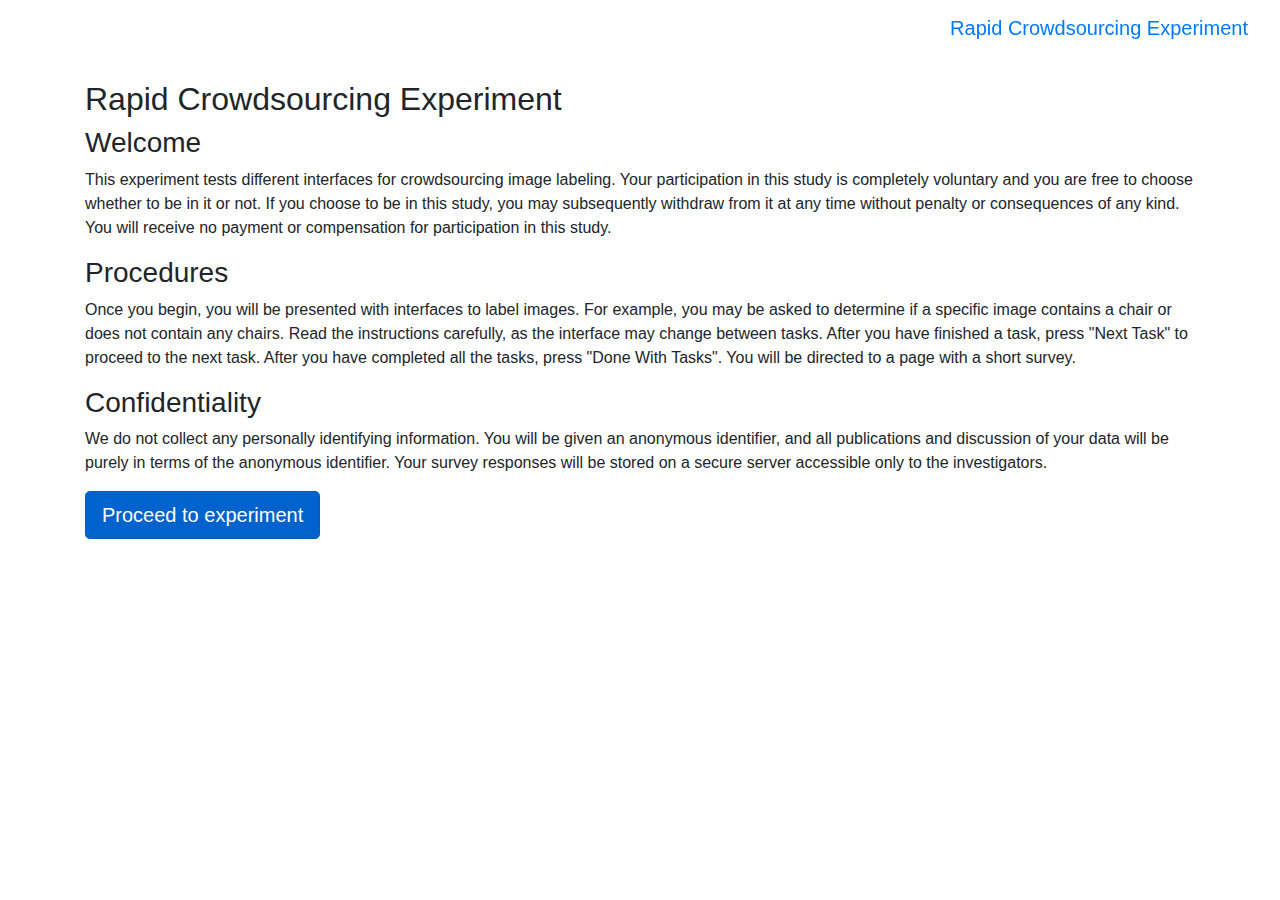
<file: app/index.html>
<!DOCTYPE html>

<html>
<!--
/* Copyright (c) 2017 Micah Smith, all rights reserved.
 */
-->

<head>
  <meta charset="utf-8">
  <title>Rapid Crowdsourcing Experiment</title>

  <!-- Use mobile-aware viewport -->
  <meta name="viewport" content=
    "width=device-width, initial-scale=1, shrink-to-fit=no">

  <!-- Load style sheets -->
  <link rel="stylesheet" href="https://maxcdn.bootstrapcdn.com/bootstrap/4.0.0-alpha.6/css/bootstrap.css">
  <link rel="stylesheet" href="main.css">
</head>

<body>

  <nav class="navbar navbar-toggleable-md navbar-inverse bg-inverse fixed-top">
    <button class="navbar-toggler navbar-toggler-right" type="button" data-toggle="collapse" data-target="#navbarsExampleDefault" aria-controls="navbarsExampleDefault" aria-expanded="false" aria-label="Toggle navigation">
      <span class="navbar-toggler-icon"></span>
    </button>
    <a class="navbar-brand" href="#">Rapid Crowdsourcing Experiment</a>

    <div class="collapse navbar-collapse" id="navbarsExampleDefault">
      <ul class="navbar-nav ml-auto">
        <li class="nav-item">
          <a class="nav-link" href="about.html">About</a>
        </li>
      </ul>
    </div>
  </nav>

    <div class="container">

      <div class="row">
        <div class="col-md-12">
          <h2> Rapid Crowdsourcing Experiment </h2>
          <h3> Welcome </h3>
          <p>
            This experiment tests different interfaces for crowdsourcing image
            labeling.
            
            Your participation in this study is completely voluntary and you
            are free to choose whether to be in it or not. If you choose to be
            in this study, you may subsequently withdraw from it at any time
            without penalty or consequences of any kind.

            You will receive no payment or compensation for participation in
            this study.
          </p>

          <h3> Procedures </h3>
          <p>
             Once you begin, you will be presented with interfaces to label
             images. For example, you may be asked to determine if a specific
             image contains a chair or does not contain any chairs. Read the
             instructions carefully, as the interface may change between tasks.

             After you have finished a task, press "Next Task" to proceed to the next task.

             After you have completed all the tasks, press "Done With Tasks".
             You will be directed to a page with a short survey.
          </p>

          <h3> Confidentiality </h3>
          <p>
            We do not collect any personally identifying information. You will
            be given an anonymous identifier, and all publications and
            discussion of your data will be purely in terms of the anonymous
            identifier. Your survey responses will be stored on a secure server
            accessible only to the investigators.
          </p>

          <a id="experiment_link" href="experiment.html" class="btn btn-primary btn-lg active" role="button" aria-pressed="true">Proceed to experiment</a>

        </div>
      </div>
    </div><!-- /.container -->

  <script>
    var search = window.location.search;
    console.log(search);
    var element = document.getElementById("experiment_link");
    element.href = element.href + search;
  </script>
</body>

</html>
</file>
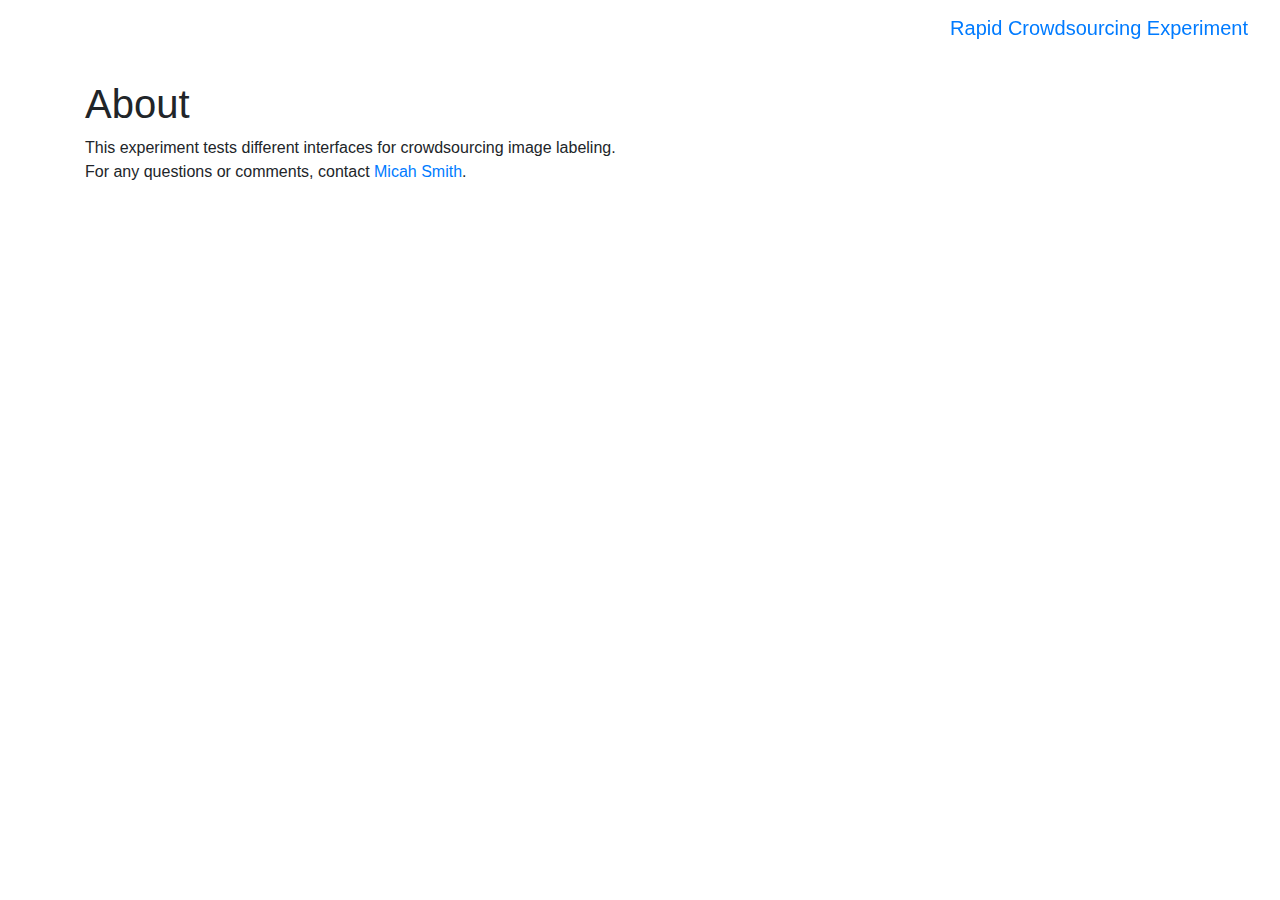
<file: app/about.html>
<!DOCTYPE html>

<html>
<!--
/* Copyright (c) 2017 Micah Smith, all rights reserved.
 */
-->

<head>
  <meta charset="utf-8">
  <title>About Rapid Crowdsourcing</title>

  <!-- Use mobile-aware viewport -->
  <meta name="viewport" content=
    "width=device-width, initial-scale=1, shrink-to-fit=no">

  <!-- Load style sheets -->
  <link rel="stylesheet" href="https://maxcdn.bootstrapcdn.com/bootstrap/4.0.0-alpha.6/css/bootstrap.css">
  <link rel="stylesheet" href="main.css">
</head>

<body>

  <nav class="navbar navbar-toggleable-md navbar-inverse bg-inverse fixed-top">
    <button class="navbar-toggler navbar-toggler-right" type="button" data-toggle="collapse" data-target="#navbarsExampleDefault" aria-controls="navbarsExampleDefault" aria-expanded="false" aria-label="Toggle navigation">
      <span class="navbar-toggler-icon"></span>
    </button>
    <a class="navbar-brand" href="index.html">Rapid Crowdsourcing Experiment</a>

    <div class="collapse navbar-collapse" id="navbarsExampleDefault">
      <ul class="navbar-nav ml-auto">
        <li class="nav-item">
          <a class="nav-link" href="about.html">About</a>
        </li>
      </ul>
    </div>
  </nav>

    <div class="container">

      <div class="row">
        <div class="col-md-12">
          <h1>About</h1>
          <p>
          This experiment tests different interfaces for crowdsourcing image labeling. <br>

          For any questions or comments, contact <a href="mailto:micahs@mit.edu?Subject=Rapid%20Crowdsourcing%20Experiment" target="_top">Micah Smith</a>.
          </p>
        </div>


      </div>

    </div><!-- /.container -->

</body>

</html>
</file>
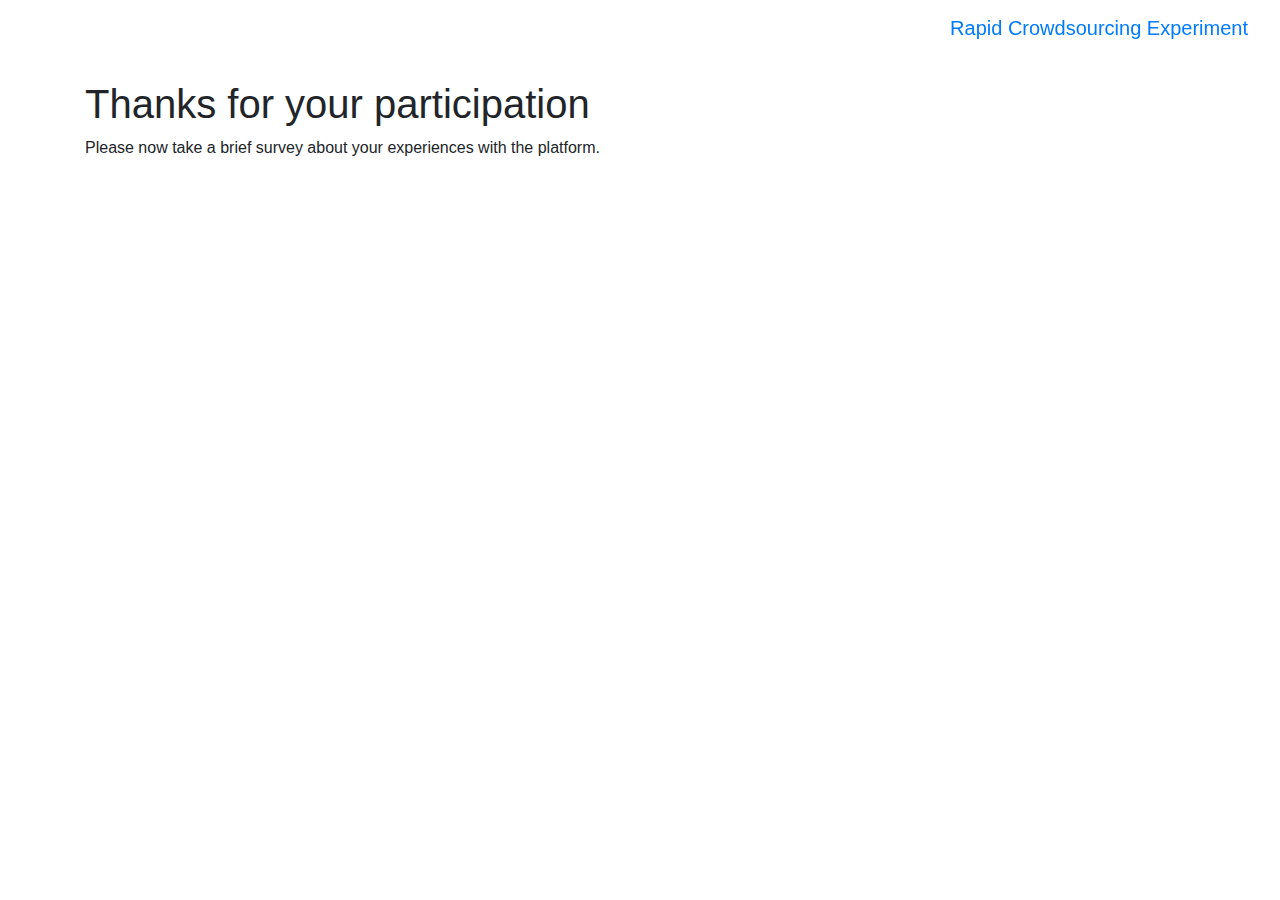
<file: app/survey.html>
<!DOCTYPE html>

<html>
<!--
/* Copyright (c) 2017 Micah Smith, all rights reserved.
 */
-->

<head>
  <meta charset="utf-8">
  <title>Rapid Crowdsourcing Survey</title>

  <!-- Use mobile-aware viewport -->
  <meta name="viewport" content=
    "width=device-width, initial-scale=1, shrink-to-fit=no">

  <!-- Load style sheets -->
  <link rel="stylesheet" href="https://maxcdn.bootstrapcdn.com/bootstrap/4.0.0-alpha.6/css/bootstrap.css">
  <link rel="stylesheet" href="main.css">
</head>

<body>

  <nav class="navbar navbar-toggleable-md navbar-inverse bg-inverse fixed-top">
    <button class="navbar-toggler navbar-toggler-right" type="button" data-toggle="collapse" data-target="#navbarsExampleDefault" aria-controls="navbarsExampleDefault" aria-expanded="false" aria-label="Toggle navigation">
      <span class="navbar-toggler-icon"></span>
    </button>
    <a class="navbar-brand" href="index.html">Rapid Crowdsourcing Experiment</a>

    <div class="collapse navbar-collapse" id="navbarsExampleDefault">
      <ul class="navbar-nav ml-auto">
        <li class="nav-item">
          <a class="nav-link" href="about.html">About</a>
        </li>
      </ul>
    </div>
  </nav>

    <div class="container">

      <div class="row">
        <div class="col-md-12">
          <h1> Thanks for your participation</h1>
          <p>
            Please now take a brief survey about your experiences with the platform.
          </p>
        </div>

        <iframe id="iFrame" src="#" width="760" height="700" frameborder="0" marginheight="0" marginwidth="0">Loading...</iframe>

      </div>

    </div><!-- /.container -->

  <!-- Load any supplemental Javascript libraries here -->
  <script src="https://ajax.googleapis.com/ajax/libs/jquery/3.1.1/jquery.min.js"></script>
  <script src="js/util.js"></script>
  <script>
    $(document).ready(function() {
      var url     = "https://docs.google.com/forms/d/e/1FAIpQLSdOU9MGarjQKnHtVKTx25eoA0cY1DICcw2EHAz39O-9bCbPEg"
      var entryid = "entry.1656911615";
      var uuid    = $.getUrlVar("uuid");
      if (uuid){
        var prefill = "{0}={1}&".format(entryid, uuid);
      } else {
        var prefill = "";
      }
      $( "#iFrame" ).attr({
        "src": "{0}/viewform?{1}embedded=true".format(url, prefill)
      });
    });
  </script>
</body>

</html>
</file>
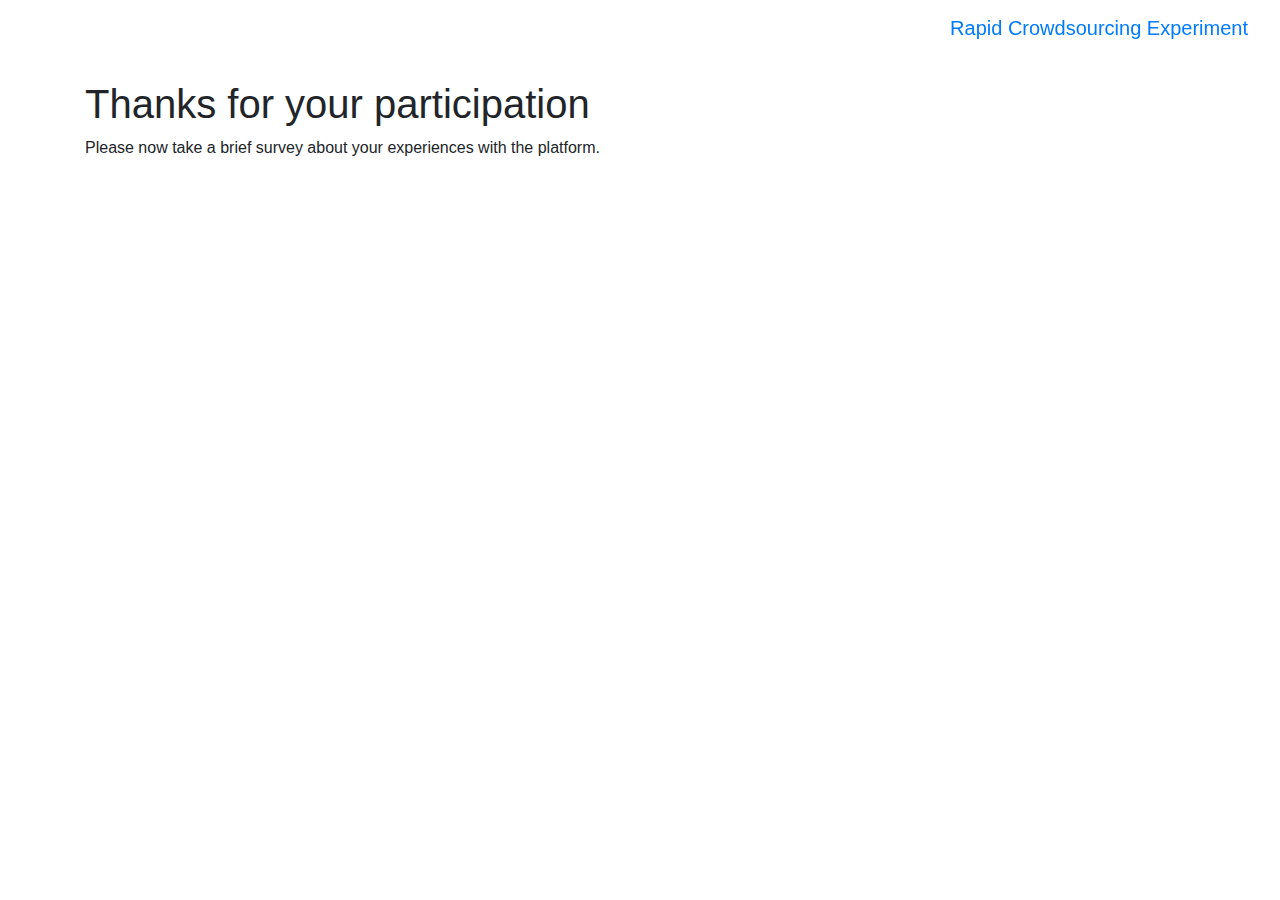
<file: web/survey.html>
<!DOCTYPE html>

<html>
<!--
/* Copyright (c) 2017 Micah Smith, all rights reserved.
 */
-->

<head>
  <meta charset="utf-8">
  <title>Rapid Crowdsourcing Survey</title>

  <!-- Use mobile-aware viewport -->
  <meta name="viewport" content=
    "width=device-width, initial-scale=1, shrink-to-fit=no">

  <!-- Load style sheets -->
  <link rel="stylesheet" href="https://maxcdn.bootstrapcdn.com/bootstrap/4.0.0-alpha.6/css/bootstrap.css">
  <link rel="stylesheet" href="main.css">
</head>

<body>

  <nav class="navbar navbar-toggleable-md navbar-inverse bg-inverse fixed-top">
    <button class="navbar-toggler navbar-toggler-right" type="button" data-toggle="collapse" data-target="#navbarsExampleDefault" aria-controls="navbarsExampleDefault" aria-expanded="false" aria-label="Toggle navigation">
      <span class="navbar-toggler-icon"></span>
    </button>
    <a class="navbar-brand" href="index.html">Rapid Crowdsourcing Experiment</a>

    <div class="collapse navbar-collapse" id="navbarsExampleDefault">
      <ul class="navbar-nav ml-auto">
        <li class="nav-item">
          <a class="nav-link" href="about.html">About</a>
        </li>
      </ul>
    </div>
  </nav>

    <div class="container">

      <div class="row">
        <div class="col-md-12">
          <h1> Thanks for your participation</h1>
          <p>
            Please now take a brief survey about your experiences with the platform.
          </p>
        </div>

        <iframe id="iFrame" src="#" width="760" height="700" frameborder="0" marginheight="0" marginwidth="0">Loading...</iframe>

      </div>

    </div><!-- /.container -->

  <!-- Load any supplemental Javascript libraries here -->
  <script src="https://ajax.googleapis.com/ajax/libs/jquery/3.1.1/jquery.min.js"></script>
  <script src="js/util.js"></script>
  <script>
    $(document).ready(function() {
      var url     = "https://docs.google.com/forms/d/e/1FAIpQLSdOU9MGarjQKnHtVKTx25eoA0cY1DICcw2EHAz39O-9bCbPEg"
      var entryid = "entry.1222746820";
      var uuid    = $.getUrlVar("uuid");
      if (uuid){
        var prefill = "{0}={1}&".format(entryid, uuid);
      } else {
        var prefill = "";
      }
      $( "#iFrame" ).attr({
        "src": "{0}/viewform?{1}embedded=true".format(url, prefill)
      });
    });
  </script>
</body>

</html>
</file>
<file: app/main.css>
.row.row-grid [class*="col-"] + [class*="col-"] {
    margin-top: 15px;
}

@media (min-width: 1200px) {
    .row.row-grid [class*="col-lg-"] + [class*="col-lg-"] {
        margin-top: 0;
    }
}
@media (min-width: 992px) {
    .row.row-grid [class*="col-md-"] + [class*="col-md-"] {
        margin-top: 0;
    }
}
@media (min-width: 768px) {
    .row.row-grid [class*="col-sm-"] + [class*="col-sm-"] {
        margin-top: 0;
    }
}

body {
  padding-top: 5rem;
}
.starter-template {
  padding: 3rem 1.5rem;
  text-align: center;
}
.positive-class {
  color: blue;
}
.negative-class {
  color: red;
}
.positive-label, .negative-label {
  font-weight: bold;
}

#image_panel {
  position: relative;
  border: 1px solid black;
  width: 420px;
  height: 420px;
}
.wrapper {
  padding: 20px;
  text-align: center;
}
.wrapper-block {
  margin-left: auto;
  margin-right: auto;
  display: block;
}

.bounding-box {
  background-size: contain;
  position: absolute;
  background-position: center;
  background-repeat: no-repeat;
  height: 100%;
  width: 100%;
  display: none;
}
.btn-disabled {
  opacity: 0.6;
  cursor: not-allowed;
}
.btn-enabled {
  background-color: #00BFFF;
}

.countdown {
  position: absolute;
  top: 0px;
  left: 0px;
  width: 100%;
  height: 100%;
  line-height: 400px;
  text-align: center;
  font-family: monospace;
  font-size: 160px;
}

#action_reminders {
  width: 100%;
}
.kbd {
    display: inline-block;
    margin: 0 .1em;
    padding: .1em .6em;
    font-family: Arial,"Helvetica Neue",Helvetica,sans-serif;
    font-size: 14px;
    line-height: 1.4;
    color: #242729;
    text-shadow: 0 1px 0 #FFF;
    background-color: #e1e3e5;
    border: 1px solid #adb3b9;
    border-radius: 3px;
    box-shadow: 0 1px 0 rgba(12,13,14,0.2),0 0 0 2px #FFF inset;
    white-space: nowrap;
}

#loading {
  position: absolute;
  top: 150px;
  left: 150px;
}
.loader {
    border: 16px solid #f3f3f3; /* Light grey */
    border-top: 16px solid #3498db; /* Blue */
    border-radius: 50%;
    width: 120px;
    height: 120px;
    animation: spin 2s linear infinite;
}

@keyframes spin {
    0% { transform: rotate(0deg); }
    100% { transform: rotate(360deg); }
}
</file>
<file: web/main.css>
.row.row-grid [class*="col-"] + [class*="col-"] {
    margin-top: 15px;
}

@media (min-width: 1200px) {
    .row.row-grid [class*="col-lg-"] + [class*="col-lg-"] {
        margin-top: 0;
    }
}
@media (min-width: 992px) {
    .row.row-grid [class*="col-md-"] + [class*="col-md-"] {
        margin-top: 0;
    }
}
@media (min-width: 768px) {
    .row.row-grid [class*="col-sm-"] + [class*="col-sm-"] {
        margin-top: 0;
    }
}

body {
  padding-top: 5rem;
}
.starter-template {
  padding: 3rem 1.5rem;
  text-align: center;
}
.positive-class {
  color: blue;
}
.negative-class {
  color: red;
}
.positive-label, .negative-label {
  font-weight: bold;
}

#image_panel {
  position: relative;
  border: 1px solid black;
  width: 420px;
  height: 420px;
}
.wrapper {
  padding: 20px;
  text-align: center;
}
.wrapper-block {
  margin-left: auto;
  margin-right: auto;
  display: block;
}

.bounding-box {
  background-size: contain;
  position: absolute;
  background-position: center;
  background-repeat: no-repeat;
  height: 100%;
  width: 100%;
  display: none;
}
.btn-disabled {
  opacity: 0.6;
  cursor: not-allowed;
}
.btn-enabled {
  background-color: #00BFFF;
}

.countdown {
  position: absolute;
  top: 0px;
  left: 0px;
  width: 100%;
  height: 100%;
  line-height: 400px;
  text-align: center;
  font-family: monospace;
  font-size: 160px;
}

#action_reminders {
  width: 100%;
}
.kbd {
    display: inline-block;
    margin: 0 .1em;
    padding: .1em .6em;
    font-family: Arial,"Helvetica Neue",Helvetica,sans-serif;
    font-size: 14px;
    line-height: 1.4;
    color: #242729;
    text-shadow: 0 1px 0 #FFF;
    background-color: #e1e3e5;
    border: 1px solid #adb3b9;
    border-radius: 3px;
    box-shadow: 0 1px 0 rgba(12,13,14,0.2),0 0 0 2px #FFF inset;
    white-space: nowrap;
}

#loading {
  position: absolute;
  top: 150px;
  left: 150px;
}
.loader {
    border: 16px solid #f3f3f3; /* Light grey */
    border-top: 16px solid #3498db; /* Blue */
    border-radius: 50%;
    width: 120px;
    height: 120px;
    animation: spin 2s linear infinite;
}

@keyframes spin {
    0% { transform: rotate(0deg); }
    100% { transform: rotate(360deg); }
}
</file>
